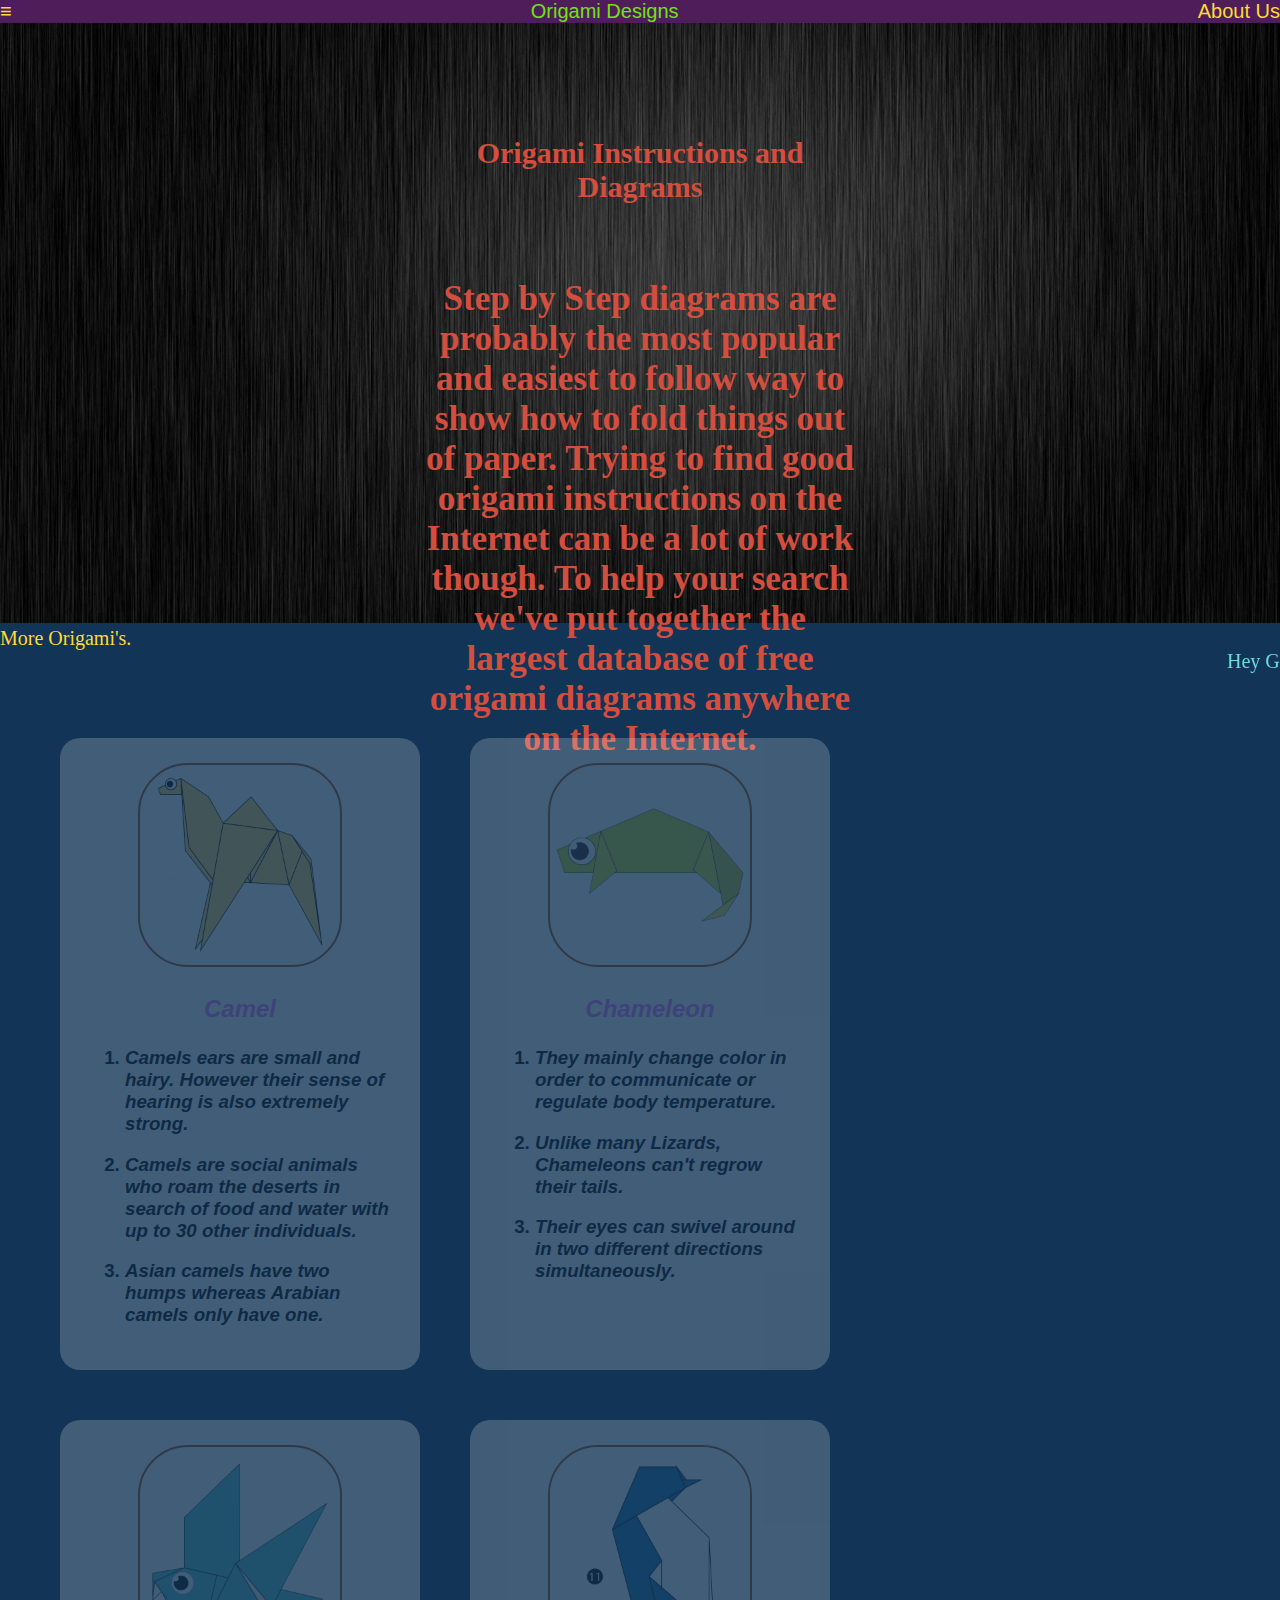
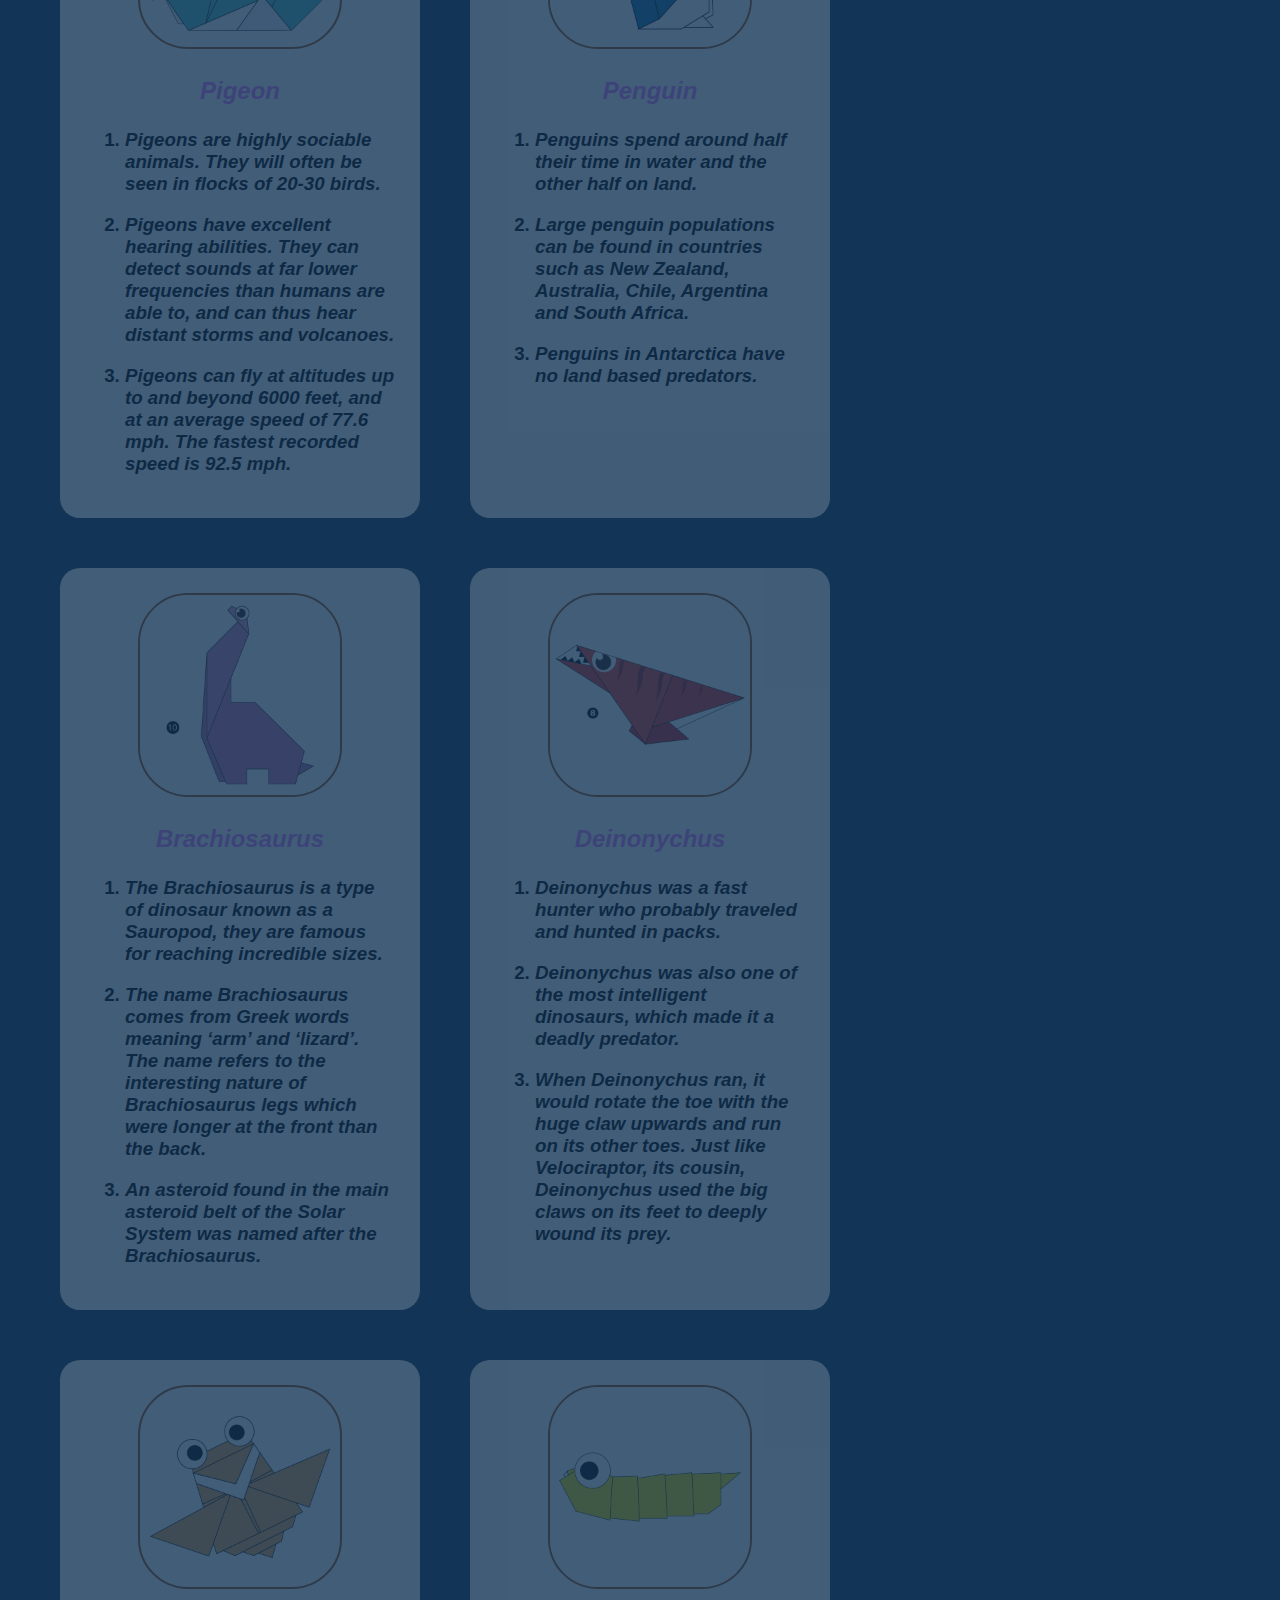
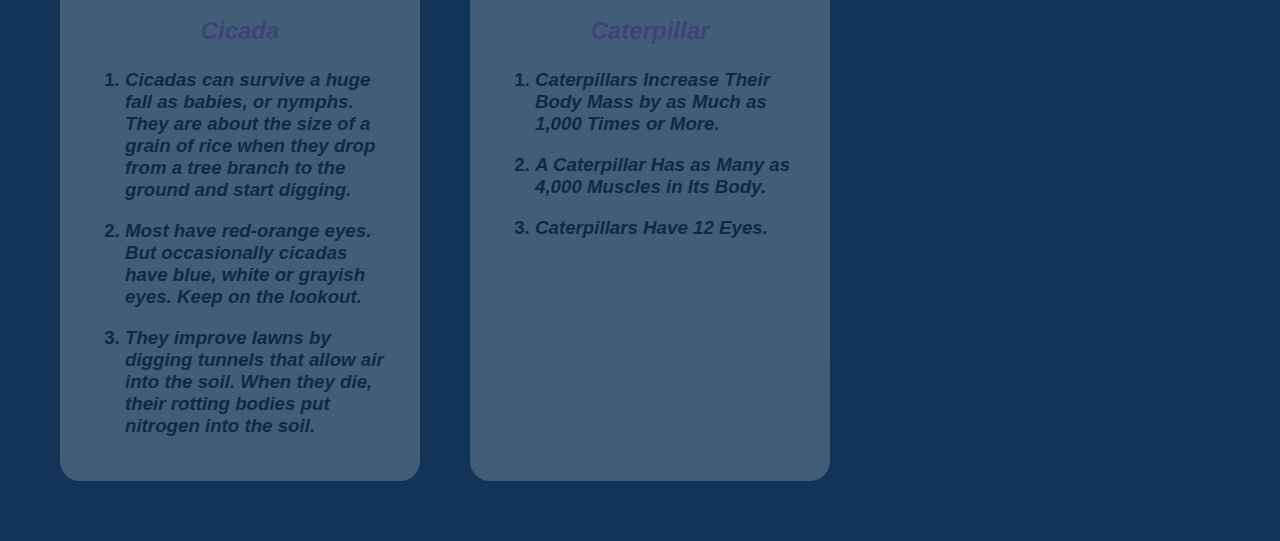
<file: index.html>
<!DOCTYPE HTML>
<html>
    <head>
        <title>Origami Designs</title>
        <link rel = "stylesheet" type = "text/css" href = "style.css"/>   
    </head>
    <body>
        <div class="header">
            <div class="menu">
                <div><a href="#">≡</a></div>
                <div>Origami Designs</div>
                <div><a href="about.html"> About Us</a></div>
            </div> 
        </div>

        <div class="bodyimg">
            <img src="images\main2.jpg" height="600px" width="100%"/>
            <div class="text">
                <p>
                    Origami Instructions and Diagrams
                </p>
                <h3><br>
                Step by Step diagrams are probably the most popular and easiest to follow way to show how to fold things out of paper.
                Trying to find good origami instructions on the Internet can be a lot of work though. To help your search we've put
                together the largest database of free origami diagrams anywhere on the Internet.
                </h3>
            </div>
        </div>

        <div class="moreorigamis">
            <a href="https://origami.me/" target="_blank">More Origami's. </a>
        </div>

        <div class="movingtext">
            <marquee>Hey Guys Welcome to my website. Here you can find 8 different types of origami designs. They are of  a Camel, a Chameleon, a Pigeon, a Penguin, a Brachiosaurus, a Deinonychus, a Flying-Cicada and a Caterpillar. If you want more origami's then pls click on More Origami link and then you will be redirected to the page.</marquee>
        </div>

        <div class="grid">
            <div class="origami">
                <center>
                    <a href = "http://origami.me/camel/" target="_blank"><img src="images/camel.png" width = "200px" height = "200px"/></a>
                    <h2><p><i><b>Camel</b></i></p></h2>
                </center>
                <p>
                    <ol>
                        <h3><li><i>Camels ears are small and hairy. However their sense of hearing is also extremely strong.</i></li></h3>
                        <h3><li><i>Camels are social animals who roam the deserts in search of food and water with up to 30 other individuals.</i></li></h3>
                        <h3><li><i>Asian camels have two humps whereas Arabian camels only have one.</i></li></h3>
                    </ol>
                </p>
            </div>
        

        <div class="origami">
                <center>
                    <a href = "http://origami.me/chameleon/" target="_blank"><img src="images/chameleon.png" width = "200px" height = "200px"/></a>
                    <h2><p><i><b>Chameleon</b></i></p></h2>
                </center>
                <p>
                    <ol>
                        <h3><li><i>They mainly change color in order to communicate or regulate body temperature.</i></li></h3>
                        <h3><li><i>Unlike many Lizards, Chameleons can't regrow their tails.</i></li></h3>
                        <h3><li><i>Their eyes can swivel around in two different directions simultaneously.</i></li></h3>
                    </ol>
                </p>  
        </div>

        <div class="origami">
                <center>
                    <a href = "http://origami.me/pigeon/" target="_blank"><img src="images/pigeon.png" width = "200px" height = "200px"/></a>
                    <h2><p><i><b>Pigeon</b></i></p></h2>
                </center>
                <p>
                    <ol>
                        <h3><li><i>Pigeons are highly sociable animals. They will often be seen in flocks of 20-30 birds.</i></li></h3>
                        <h3><li><i>Pigeons have excellent hearing abilities. They can detect sounds at far lower frequencies than humans are able to, and can thus hear distant storms and volcanoes.</i></li></h3>
                        <h3><li><i>Pigeons can fly at altitudes up to and beyond 6000 feet, and at an average speed of 77.6 mph. The fastest recorded speed is 92.5 mph.</i></li></h3>
                    </ol>
                </p>   
        </div>

        <div class="origami">
                <center>
                    <a href = "https://www.origami.me/penguin/" target="_blank"><img src="images/penguin.jpg" width = "200px" height = "200px"/></a>
                    <h2><p><i><b>Penguin</b></i></p></h2>
                </center>
                <p>
                    <ol>
                        <h3><li><i>Penguins spend around half their time in water and the other half on land.</i></li></h3>
                        <h3><li><i>Large penguin populations can be found in countries such as New Zealand, Australia, Chile, Argentina and South Africa.</i></li></h3>
                        <h3><li><i>Penguins in Antarctica have no land based predators.</i></li></h3>
                    </ol>
                </p>   
        </div>

        <div class="origami">
                <center>
                    <a href = "https://www.origami.me/brachiosaurus/" target="_blank"><img src="images/brachiosaurus.jpg" width = "200px" height = "200px"/></a>
                    <h2><p><i><b>Brachiosaurus</b></i></p></h2>
                </center>
                <p>
                    <ol>
                        <h3><li><i>The Brachiosaurus is a type of dinosaur known as a Sauropod, they are famous for reaching incredible sizes.</i></li></h3>
                        <h3><li><i>The name Brachiosaurus comes from Greek words meaning ‘arm’ and ‘lizard’. The name refers to the interesting nature of Brachiosaurus legs which were longer at the front than the back.</i></li></h3>
                        <h3><li><i>An asteroid found in the main asteroid belt of the Solar System was named after the Brachiosaurus.</i></li></h3>
                    </ol>
                </p>   
        </div>

        <div class="origami">
                <center>
                    <a href = "https://www.origami.me/deinonychus/" target="_blank"><img src="images/dinonychus.jpg" width = "200px" height = "200px"/></a>
                    <h2><p><i><b>Deinonychus</b></i></p></h2>
                </center>
                <p>
                    <ol>
                        <h3><li><i>Deinonychus was a fast hunter who probably traveled and hunted in packs.</i></li></h3>
                        <h3><li><i>Deinonychus was also one of the most intelligent dinosaurs, which made it a deadly predator.</i></li></h3>
                        <h3><li><i>When Deinonychus ran, it would rotate the toe with the huge claw upwards and run on its other toes. Just like Velociraptor, its cousin, Deinonychus used the big claws on its feet to deeply wound its prey.</i></li></h3>
                    </ol>
                </p>   
        </div>

        <div class="origami">
                <center>
                    <a href = "http://origami.me/flying-cicada/" target="_blank"><img src="images/cicada.png" width = "200px" height = "200px"/></a>
                    <h2><p><i><b>Cicada</b></i></p></h2>
                </center>
                <p>
                    <ol>
                        <h3><li><i>Cicadas can survive a huge fall as babies, or nymphs. They are about the size of a grain of rice when they drop from a tree branch to the ground and start digging.</i></li></h3>
                        <h3><li><i>Most have red-orange eyes. But occasionally cicadas have blue, white or grayish eyes. Keep on the lookout.</i></li></h3>
                        <h3><li><i>They improve lawns by digging tunnels that allow air into the soil. When they die, their rotting bodies put nitrogen into the soil.</i></li></h3>
                    </ol>
                </p>
        </div>

        <div class="origami">
                <center>
                    <a href = "http://origami.me/caterpillar/" target="_blank"><img src="images/caterpillar.jpg" width = "200px" height = "200px"/></a>
                    <h2><p><i><b>Caterpillar</b></i></p></h2>
                </center>
                <p>
                    <ol>
                        <h3><li><i>Caterpillars Increase Their Body Mass by as Much as 1,000 Times or More.</i></li></h3>
                        <h3><li><i>A Caterpillar Has as Many as 4,000 Muscles in Its Body.</i></li></h3>
                        <h3><li><i>Caterpillars Have 12 Eyes.</i></li></h3>
                    </ol>
                </p>
        </div>
    </div>
    </body>
</html>
</file>
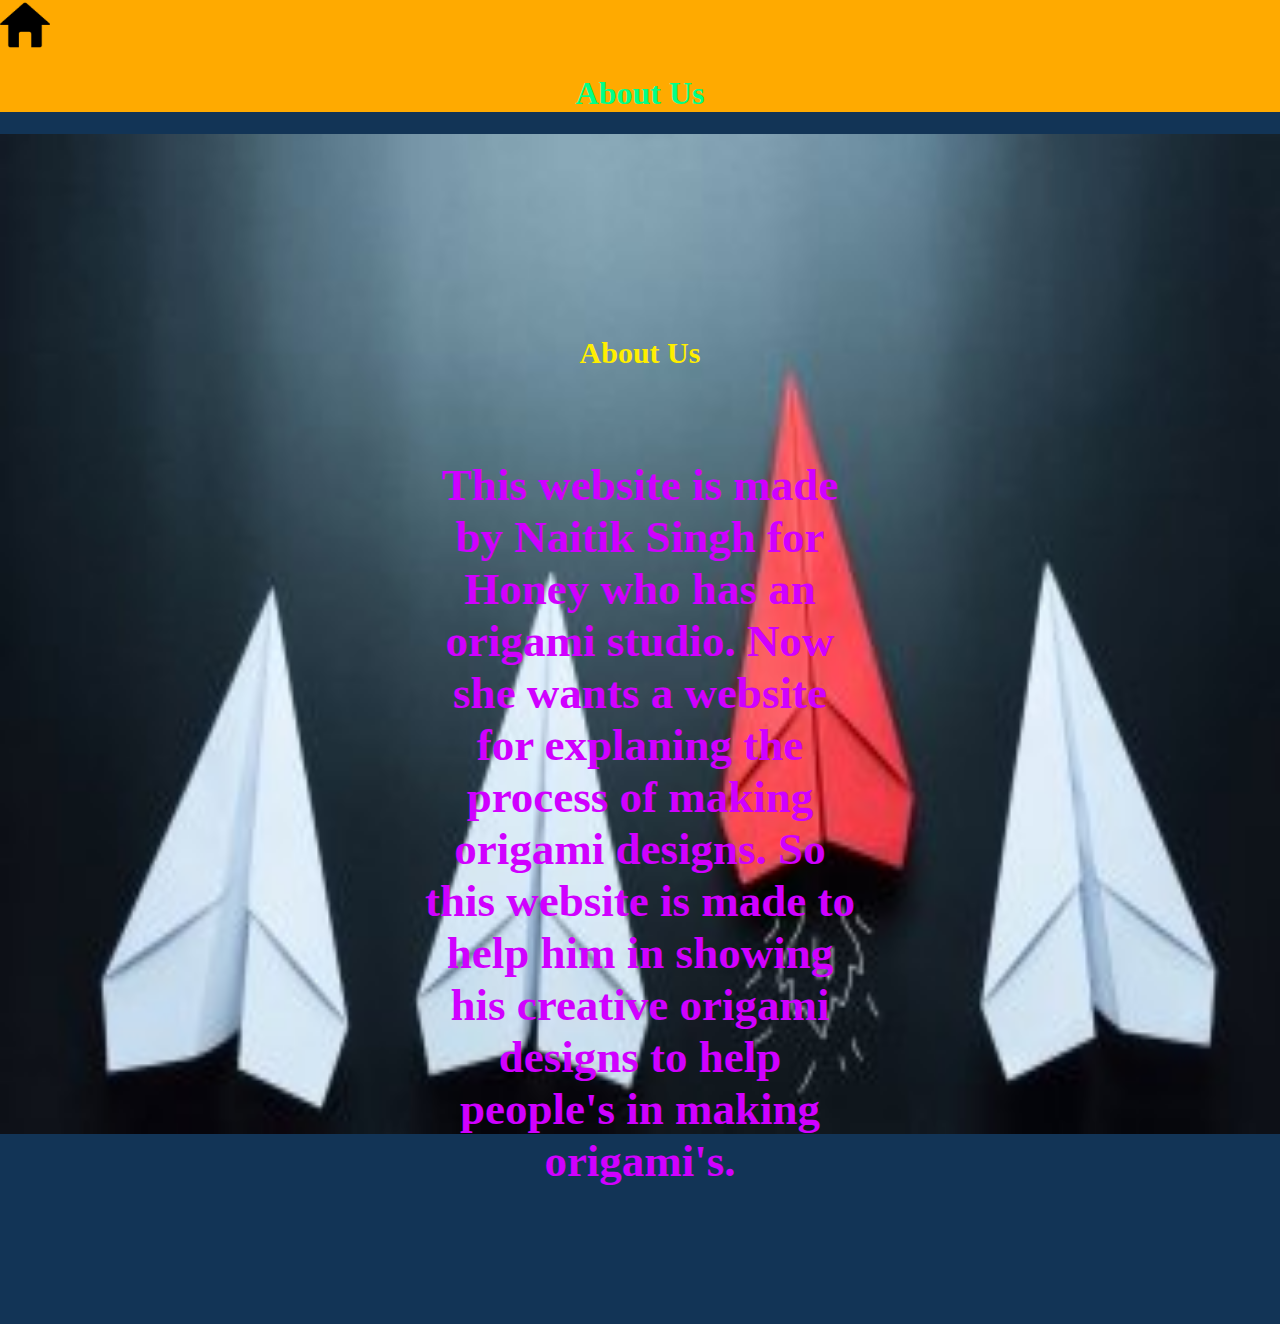
<file: about.html>
<!DOCTYPE html>
<html>
    <head>
        <title>About Us</title>
        <link rel = "stylesheet" type = "text/css" href = "style.css"/>
    </head>

    <body>
        <div class="bg">
            <a href="index.html"><img src="images/hb.png" height="50px" width="50"/></a>
            <h1><center>About Us</center></h1>
        </div>
        <div class="m">
            <img src="images/bg.jpg" height="1000px" width="100%"/>
            <div class="n">
                <p>
                    About Us
                </p>
                <h2><br>
                    This website is made by Naitik Singh for Honey who has an origami studio.
                    Now she wants a website for explaning the process of making origami designs.            
                    So this website is made to help him in showing his creative origami designs to help people's in making origami's.
                </h2>                
            </div>
        </div>
        
    </body>
</html>
</file>
<file: style.css>
h2{
    color: #d000ff;
}

.menu{
    display: flex;
    justify-content: space-between;
    background-color: #4f1d5a;
    font-size: 20px;
    font-family: sans-serif;
    font-weight: 400;
    color: #6fe312;
}

.grid{
    display: flex;
    flex-wrap: wrap;
    margin: 10px;
    padding: 25px;
}

.origami{
    border-radius: 20px;
    background-color: #ffffff;
    width: 310px;
    font-family: sans-serif;
    margin: 25px;
    padding: 25px;
    opacity: 0.2;
}

.origami:hover{
    transform: scale(1.2);
    opacity: 1;
}

.grid img{
    border: 2px solid #a35512;
    border-radius: 50px;
}

.origami:hover b{
    opacity: 1;
}

.origami b{
    opacity: 0.5;
}

body{
    background-color:#123456;
    margin: 0px;
}

.text{
    text-align: center;
    color: #d34e3f;
    position: absolute;
    top: 50%;
    left: 50%;
    transform: translate(-50%, -50%);
    font-size: 30px;
    font-weight: bold;
    font-family: script mt;
    padding: 100px;
}

.movingtext{
    color: #6fdede;
    font-size: 20px;
}

.moreorigamis{
    font-size: 20px;
}

.bg{
    background-color: #ffaa00;
    color: #00ff88;
}



.n{
    text-align: center;
    color: #ffee00;
    position: absolute;
    top: 85%;
    left: 50%;
    transform: translate(-50%, -50%);
    font-size: 30px;
    font-weight: bold;
    font-family: script mt;
    padding: 100px;
} 

a:link{
    color: #feda32;
}

a:visited{
    color: #e321a5;
}

a:active{
    color: #4122fd;
}

a{
    text-decoration: none;
}
</file>
